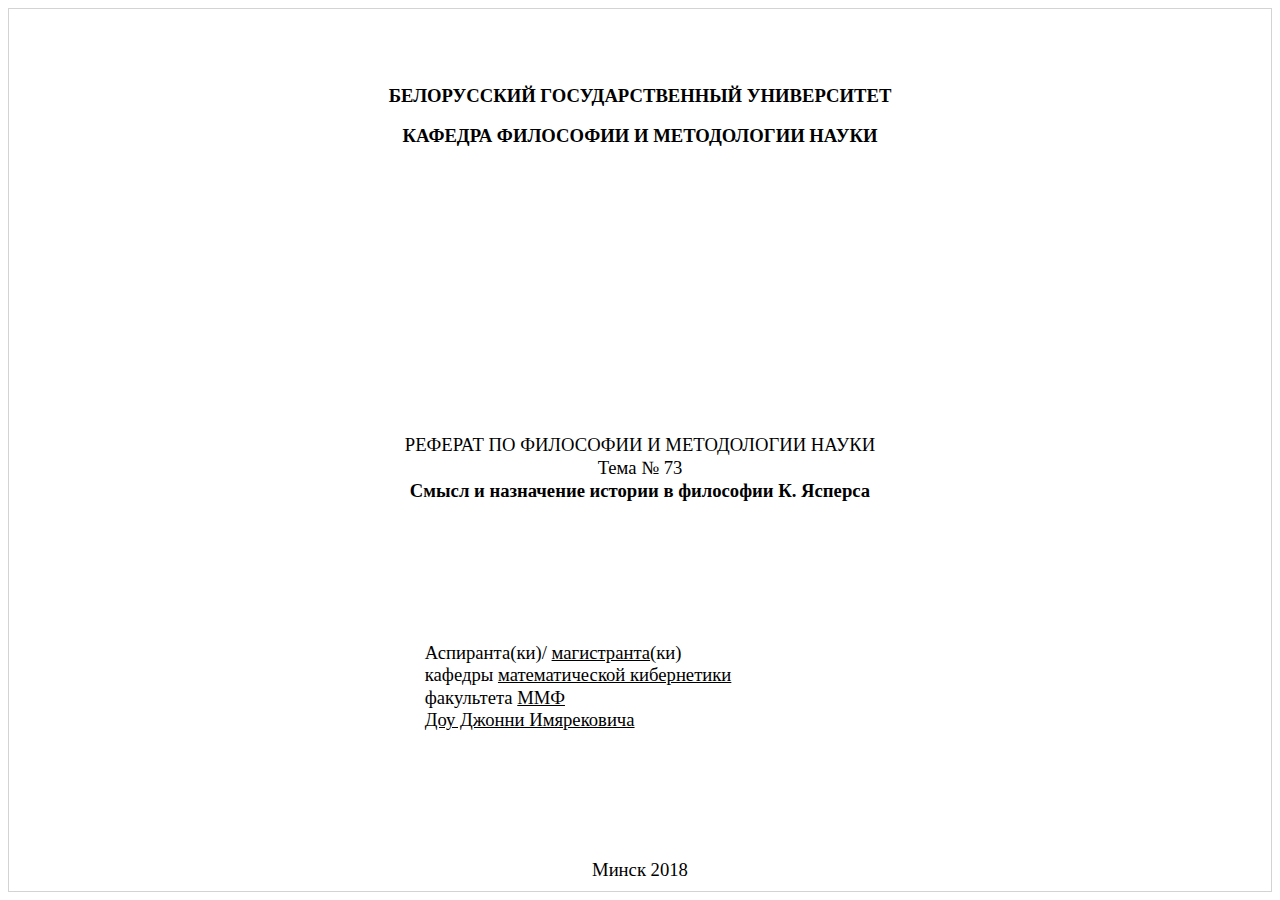
<file: class-08/index.html>
<html>

<head>
    <meta charset="utf-8">
    <title>Титульный лист реферата</title>
    <link rel="stylesheet" href="style.css">
</head>

<body>
    <div>
        <div id="BGU">
            <p>БЕЛОРУССКИЙ ГОСУДАРСТВЕННЫЙ УНИВЕРСИТЕТ</p>
            <p>КАФЕДРА ФИЛОСОФИИ И МЕТОДОЛОГИИ НАУКИ</p>
        </div>
        <div id="ref">
            <p>РЕФЕРАТ ПО ФИЛОСОФИИ И МЕТОДОЛОГИИ НАУКИ</p>
            <p class="t1">Тема № 73</p>
            <p class="t2">Смысл и назначение истории в философии К. Ясперса</p>
        </div>
        <div id="t3">
            <p>Аспиранта(ки)/ <span class="podch">магистранта</span>(ки)</p>
            <p>кафедры <span class="podch">математической кибернетики</span></p>
            <p>факультета <span class="podch">ММФ</span></p>
            <p><span class="podch">Доу Джонни Имярековича</span></p>
        </div>
        <div>
            <p class="t1">Минск 2018</p>
        </div>
    </div>
</body>

</html>
</file>
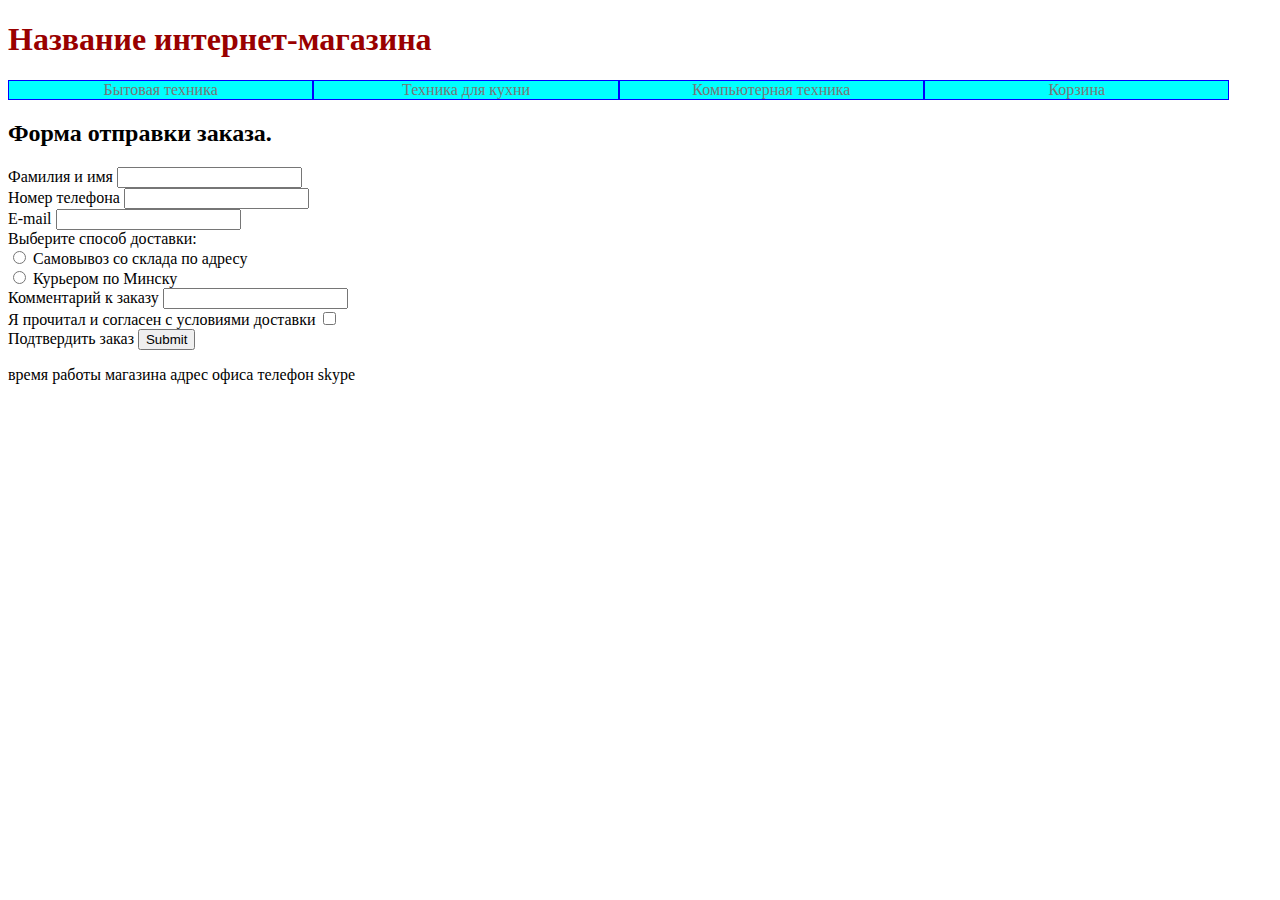
<file: class-10/index.html>
<!DOCTYPE html>
<html lang="en">

<head>
    <meta charset="UTF-8">
    <meta name="viewport" content="width=device-width, initial-scale=1.0">
    <meta http-equiv="X-UA-Compatible" content="ie=edge">
    <title>страница оформления заказа</title>
    <link rel="stylesheet" href="style.css">
</head>

<body>
    <h1> Название интернет-магазина</h1>
    <div class="t1">

        <div>Бытовая техника
            <div class="submenu">
                <ul>
                    <li>Стиральные машины</li>
                    <li>Стиральные машины</li>
                    <li>Пылесосы</li>
                    <li>Швейные, вышивальные машины</li>
                    <li>Утюги </li>
                    <li>Электровеники </li>
                    <li>Сушилки для обуви</li>
                </ul>
            </div>
        </div>
        <div>Техника для кухни
            <div class="submenu">
                <ul>
                    <li>Холодильники </li>
                    <li>Кухонные плиты </li>
                    <li>Морозильники </li>
                    <li>Настольные плиты </li>
                    <li>Ростеры, мини-печи </li>
                    <li>Вытяжки </li>
                    <li>Микроволновые печи</li>

                </ul>
            </div>
        </div>
        <div>Компьютерная техника
            <div class="submenu">
                <ul>
                    <li>Ноутбуки </li>
                    <li>Планшеты </li>
                    <li>Компьютеры, моноблоки </li>
                    <li>Игровые приставки </li>
                    <li>Серверное оборудование</li>

                </ul>
            </div>
        </div>
        <div>Корзина</div>

    </div>
    <div class="t1clear"></div>
    <div class="t2">
        <h2> Форма отправки заказа.</h2>
        <form action="">
            Фамилия и имя
            <input type="text" name="Фамилия и имя" id="" required> <Br>
            Номер телефона
            <input type="tel" name="Номер телефона" id="" required><Br>
            E-mail
            <input type="email" name="E-mail " id="" required><Br>
            Выберите способ доставки:<Br>

            <input type="radio" name="dost" id="" value="1">
            Самовывоз со склада по адресу
            <div class="adres">
                <div class="map">
                </div>
            </div>
            <br>
            <input type="radio" name="dost" id="" value="2">
            Курьером по Минску
            <div class="adres">
                <div class="dur">
                    Адрес доставки
                    <input type="text">
                </div>
            </div>
            <br>
            Комментарий к заказу
            <input type="text" name="Комментарий к заказу" id="" required><Br>
            Я прочитал и согласен с условиями доставки
            <input type="checkbox" name="" id="" required><Br>
            Подтвердить заказ
            <input type="submit" name="" id="" required>
        </form>
    </div>
    <div class="t5">
        <p>
            время работы магазина
            адрес офиса
            телефон
            skype
        </p>
    </div>

</body>

</html>
</file>
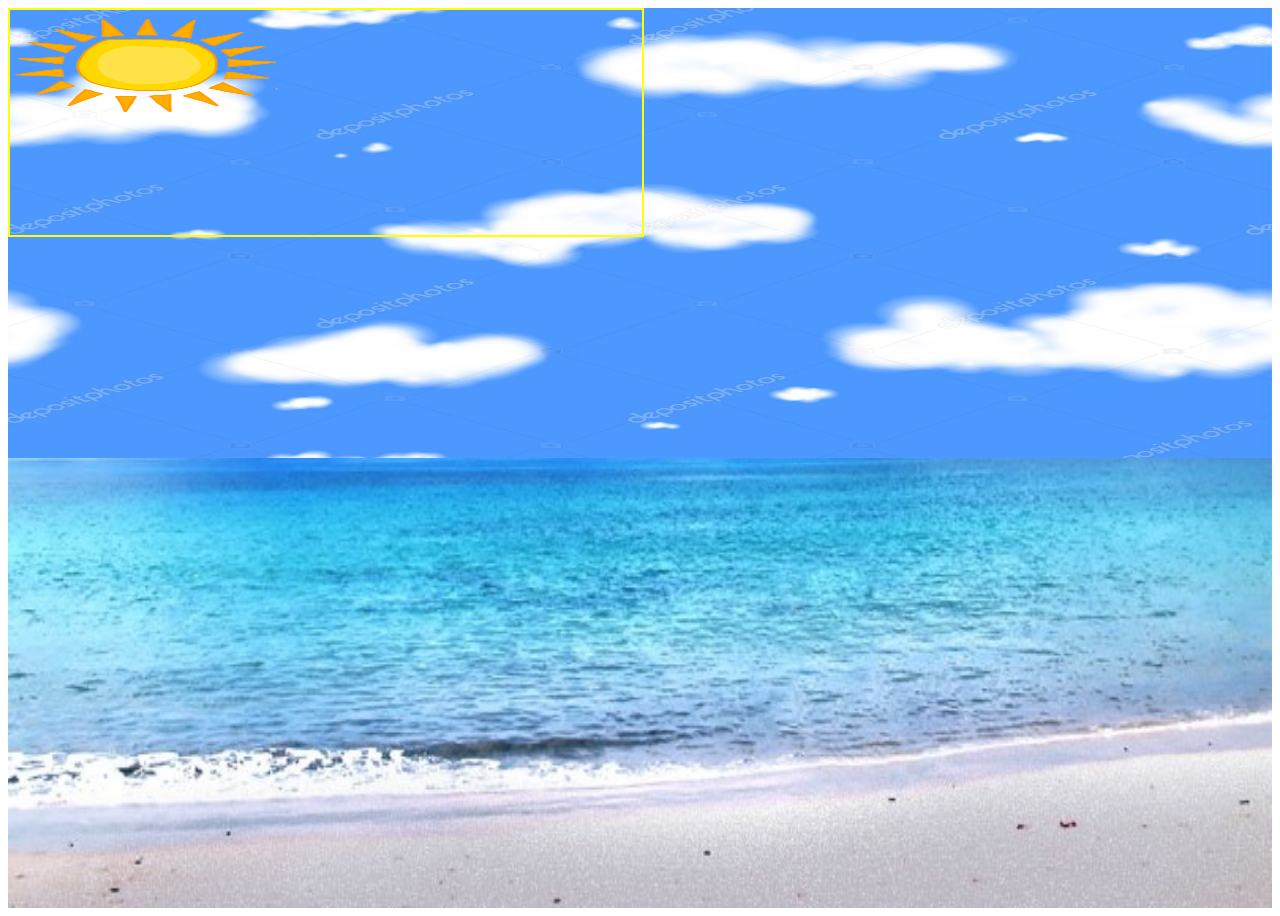
<file: class-12/task01/index.html>
<!DOCTYPE html>
<html lang="en">
<head>
    <meta charset="UTF-8">
    <meta name="viewport" content="width=device-width, initial-scale=1.0">
    <meta http-equiv="X-UA-Compatible" content="ie=edge">
    <title>beach</title>
    <link rel="stylesheet" href="style.css">
</head>
<body>
    
    <div class="sky">
        <div class="sun">

        </div>
    </div>
    <div class="sea">

    </div>
    
</body>
</html>
</file>
<file: class-08/style.css>
body {
    font-family: 'Times New Roman';
    font-size: 14pt;
    text-align: center; 
    border: 0.5mm solid lightgrey;
}
#BGU {
    width: 100%;
    margin-top: 20mm;
    font-size: 14pt;
    font-weight: bold;
    height: 90mm;
}
.t1 {
    font-size: 14pt;
}
.t2 {
    font-weight: bold;
}
#t3 {
    text-align: left ;
    margin-left: 110mm;
    height: 50mm;
    line-height: 0.2;
}
#ref {
    height: 50mm;
    line-height: 0.5ex;
}
.podch {
    text-decoration: underline;
}
</file>
<file: class-10/style.css>
.t1 div {
    width: 24%;
    float: left; border: 1px solid blue;
    color: #777;
    background-color: cyan;
    text-align: center;
}

.t1 div:hover {
    background-color: #fff;
    color: blue;
}

.submenu {
    display: none;
}

.t1 div:hover .submenu {
    display: block;
}

.t1clear {
    clear: both;
    /* margin-top: 20px; */
}
h1 {
    color: #900;
    /* text-align: center; */
}
.map {
    width: 600px;
    height: 200px;
    background-image: url(https://gritdaily.com/wp-content/uploads/2019/08/unnamed.jpg);
}

.adres {
    display: none;
}

.t2 input[name="dost"]:checked + .adres{
    display: block;

}
</file>
<file: class-12/task01/style.css>
.sea {
    width: 100%;
    background-image: url('images/sea.jpg');
    height: 50vh;
    background-size: 100% 100%;
    
}
.sky {
    width: 100%;
    background-image: url('images/sky.jpg');
    background-size: 100% 100%;
    height: 50vh;
    position: relative;
    
}

.sun {
    position: absolute;
    width: 50%;
    background-image: url(images/sun.png);
    background-size: 50% 50%;
    height: 50%;
   
    background-repeat: no-repeat;
    background-position: left top;
    border: 2px solid yellow;
}
</file>
